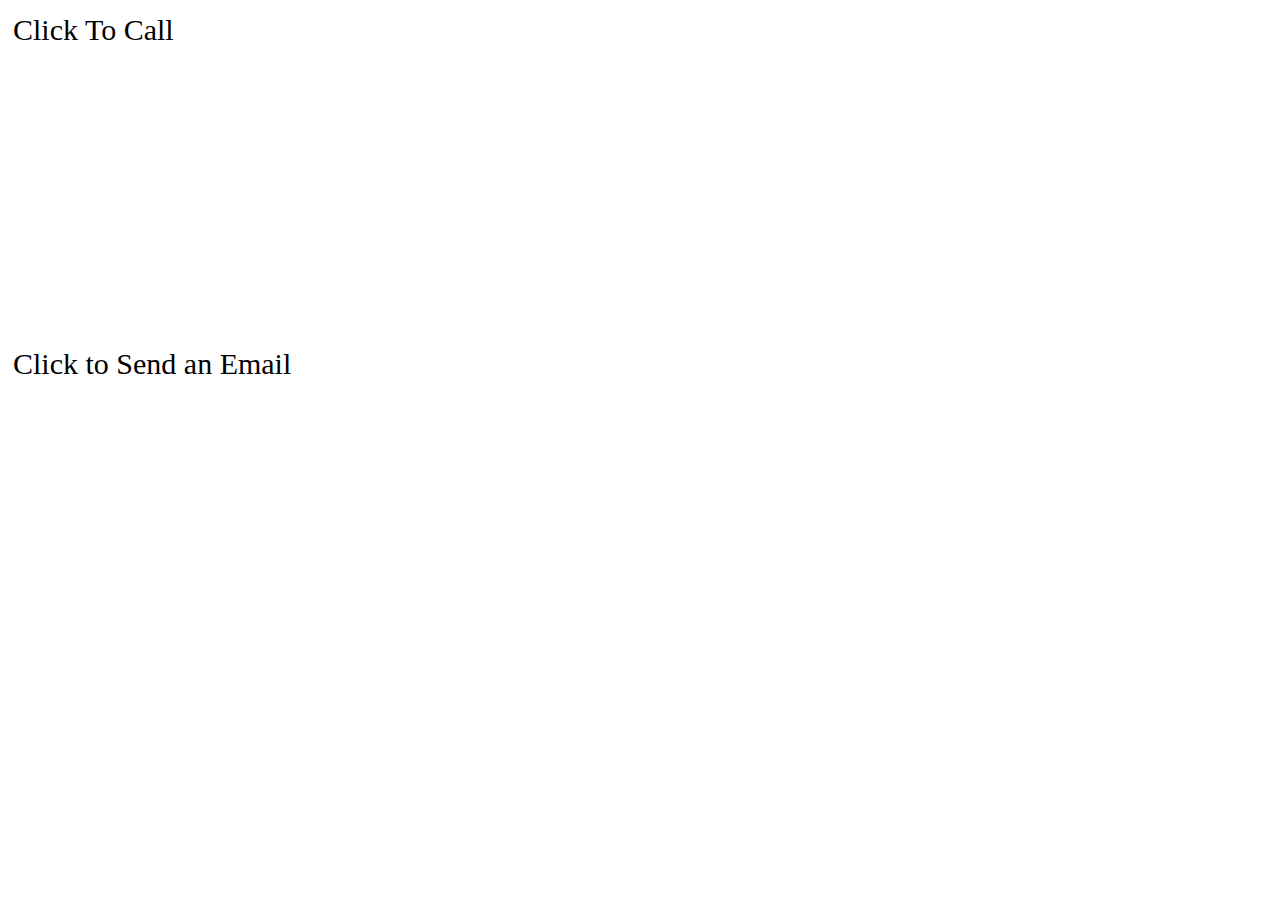
<file: Contact.html>
<!DOCTYPE html>
<html lang="en">
  <head>
    <meta charset="UTF-8" />
    <meta http-equiv="X-UA-Compatible" content="IE=edge" />
    <meta name="viewport" content="width=device-width, initial-scale=1.0" />
    <link rel="stylesheet" href="css/style3.css" />
    <title>Document</title>
  </head>
  <body>
    <div class="container">
     <a href="tel:+1346-255-6362">Click To Call</a>
      <a href="mailto:bevanchana@gmail.com">Click to Send an Email</a>
    </div>
  </body>
</html>
</file>
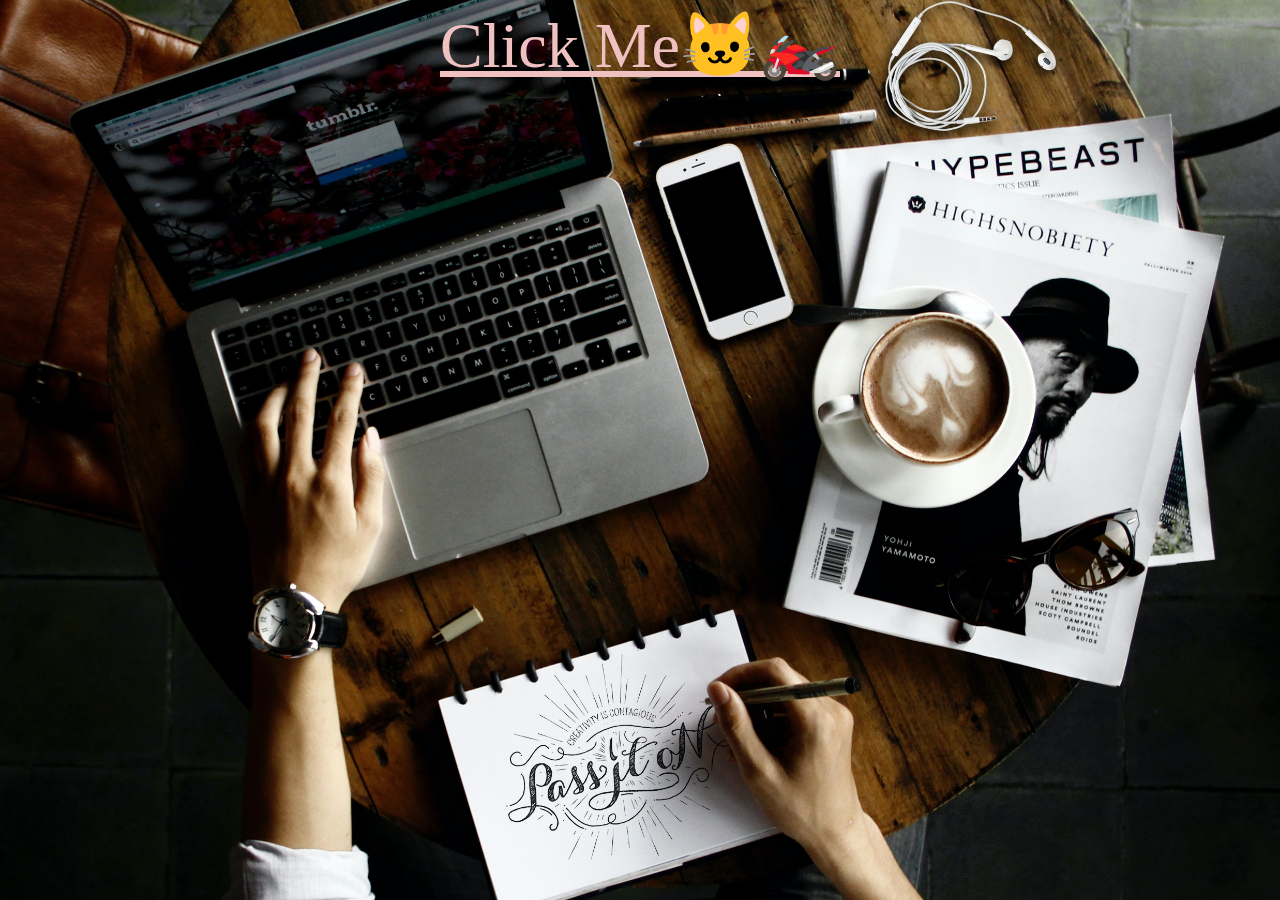
<file: CV.html>
<!DOCTYPE html>
<html lang="en">
<head>
    <meta charset="UTF-8">
    <meta http-equiv="X-UA-Compatible" content="IE=edge">
    <meta name="viewport" content="width=device-width, initial-scale=1.0">
    <link rel="stylesheet" href="css/style2.css">
    <title>Resume</title>
</head>
<body>
 <a class= "text" href="https://docs.google.com/document/d/e/2PACX-1vRj6VrD46siDJnjUjcn1Ov3IuMlxYl4GwexuhvNLourau8uhOQpLiY6k6xbP_4JNcsT7CaavGh4-DF9/pub">Click Me🐱‍🏍</a>
</body>
</html>
</file>
<file: css/style3.css>
body{background-image:url(https://1rjm5qg4v8732kpmn44ya6bj-wpengine.netdna-ssl.com/wp-content/uploads/2021/03/contactus21.jpeg);background-size:cover}.container{display:grid;grid-template-columns:repeat(auto,minmax(1fr));grid-template-rows:auto;gap:300px;font-size:30px;padding:5px 5px}a{color:#000;text-decoration:none}a:hover{color:grey}
</file>
<file: css/style2.css>
body{background-image:url(../image/design.jpg);background-size:cover}.text{font-size:4rem;display:flex;justify-content:center;font-weight:10px;color:#f0c1c1}
</file>
